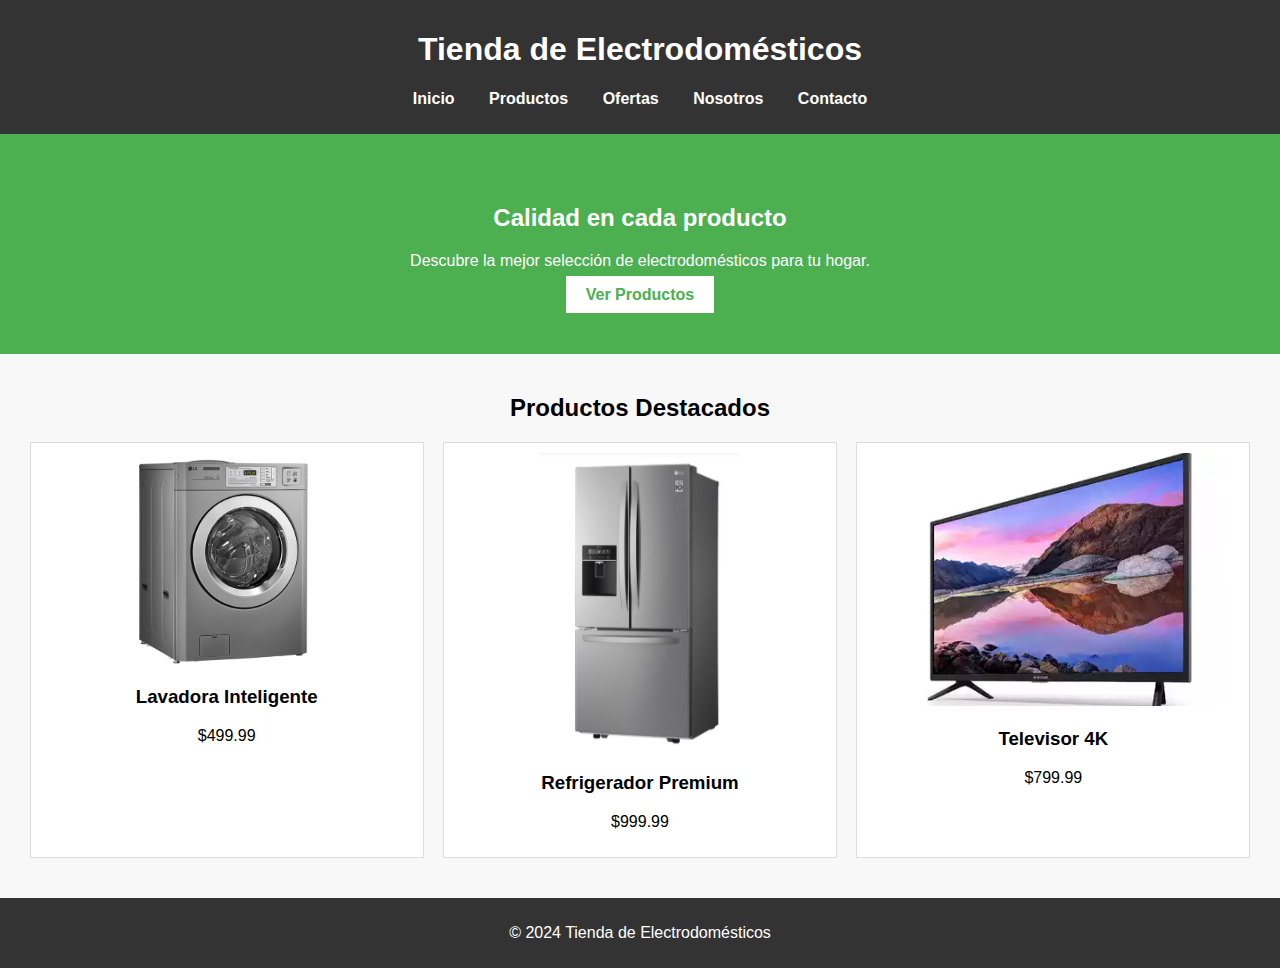
<file: html/index.html>
<!DOCTYPE html>
<html lang="es">
<head>
    <meta charset="UTF-8">
    <meta name="viewport" content="width=device-width, initial-scale=1.0">
    <title>Tienda de Electrodomésticos - Inicio</title>
    <link rel="stylesheet" href="\css\home.css">
</head>
<body>
    <header>
        <div class="logo">
            <h1>Tienda de Electrodomésticos</h1>
        </div>
        <nav>
            <ul>
                <li><a href="index.html">Inicio</a></li>
                <li><a href="productos.html">Productos</a></li>
                <li><a href="ofertas.html">Ofertas</a></li>
                <li><a href="nosotros.html">Nosotros</a></li>
                <li><a href="contacto.html">Contacto</a></li>
            </ul>
        </nav>
    </header>

    <main>
        <section class="hero">
            <h2>Calidad en cada producto</h2>
            <p>Descubre la mejor selección de electrodomésticos para tu hogar.</p>
            <a href="productos.html" class="btn">Ver Productos</a>
        </section>

        <section class="destacados">
            <h2>Productos Destacados</h2>
            <div class="productos-grid">
                <div class="producto">
                    <img src="\img\Screenshot_3.png" alt="Lavadora">
                    <h3>Lavadora Inteligente</h3>
                    <p>$499.99</p>
                </div>
                <div class="producto">
                    <img src="\img\Screenshot_4.png" alt="Refrigerador">
                    <h3>Refrigerador Premium</h3>
                    <p>$999.99</p>
                </div>
                <div class="producto">
                    <img src="\img\Screenshot_5.png" alt="Televisor">
                    <h3>Televisor 4K</h3>
                    <p>$799.99</p>
                </div>
            </div>
        </section>
    </main>

    <footer>
        <p>&copy; 2024 Tienda de Electrodomésticos</p>
    </footer>
</body>
</html>
</file>
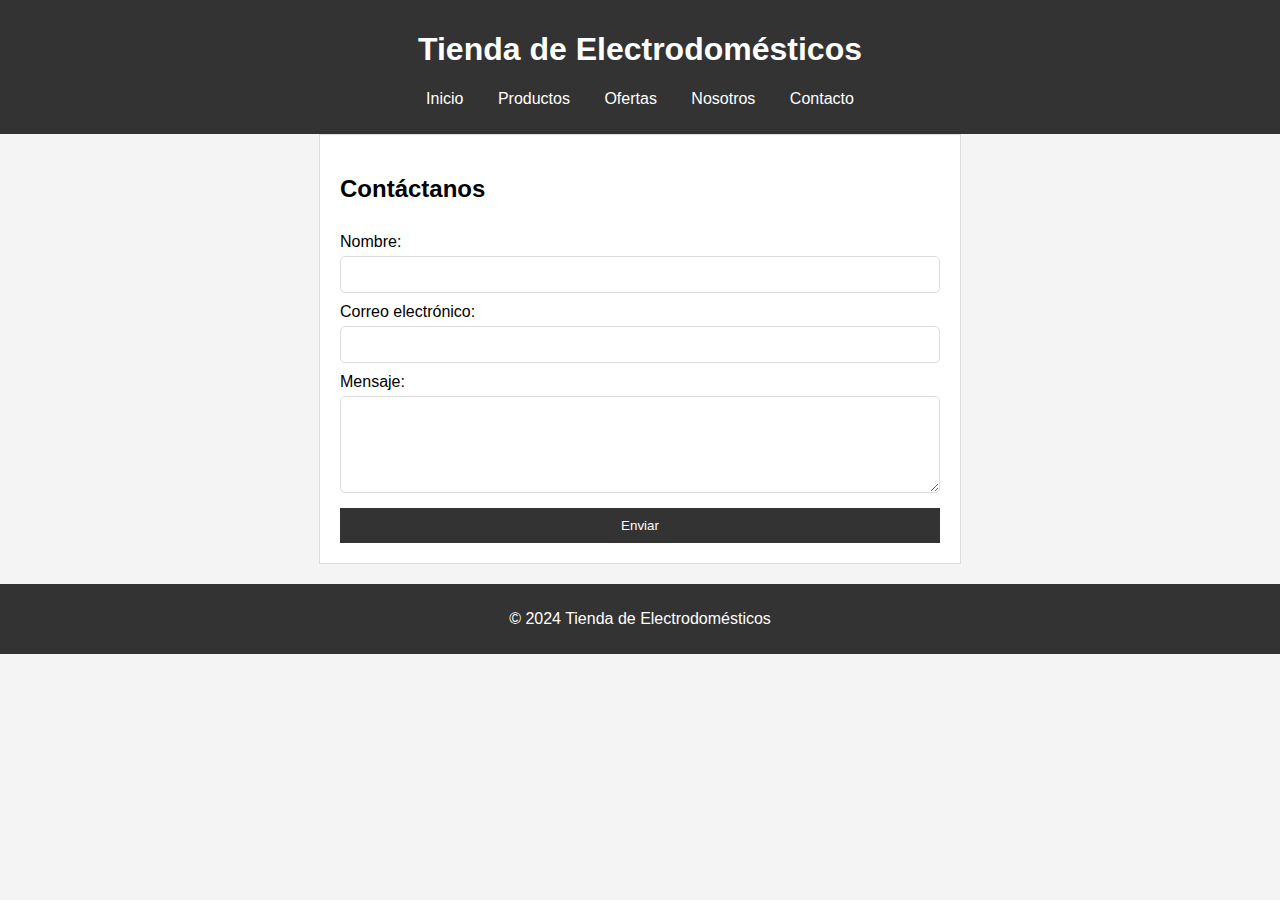
<file: html/contacto.html>
<!DOCTYPE html>
<html lang="es">
<head>
    <meta charset="UTF-8">
    <meta name="viewport" content="width=device-width, initial-scale=1.0">
    <title>Tienda de Electrodomésticos - Contacto</title>
    <link rel="stylesheet" href="\css\contacto.css">
</head>
<body>
    <header>
        <div class="logo">
            <h1>Tienda de Electrodomésticos</h1>
        </div>
        <nav>
            <ul>
                <li><a href="index.html">Inicio</a></li>
                <li><a href="productos.html">Productos</a></li>
                <li><a href="ofertas.html">Ofertas</a></li>
                <li><a href="nosotros.html">Nosotros</a></li>
                <li><a href="contacto.html">Contacto</a></li>
            </ul>
        </nav>
    </header>

    <main>
        <section class="contacto-form">
            <h2>Contáctanos</h2>
            <form>
                <label for="nombre">Nombre:</label>
                <input type="text" id="nombre" name="nombre" required>

                <label for="email">Correo electrónico:</label>
                <input type="email" id="email" name="email" required>

                <label for="mensaje">Mensaje:</label>
                <textarea id="mensaje" name="mensaje" rows="5" required></textarea>

                <button type="submit">Enviar</button>
            </form>
        </section>
    </main>

    <footer>
        <p>&copy; 2024 Tienda de Electrodomésticos</p>
    </footer>
</body>
</html>
</file>
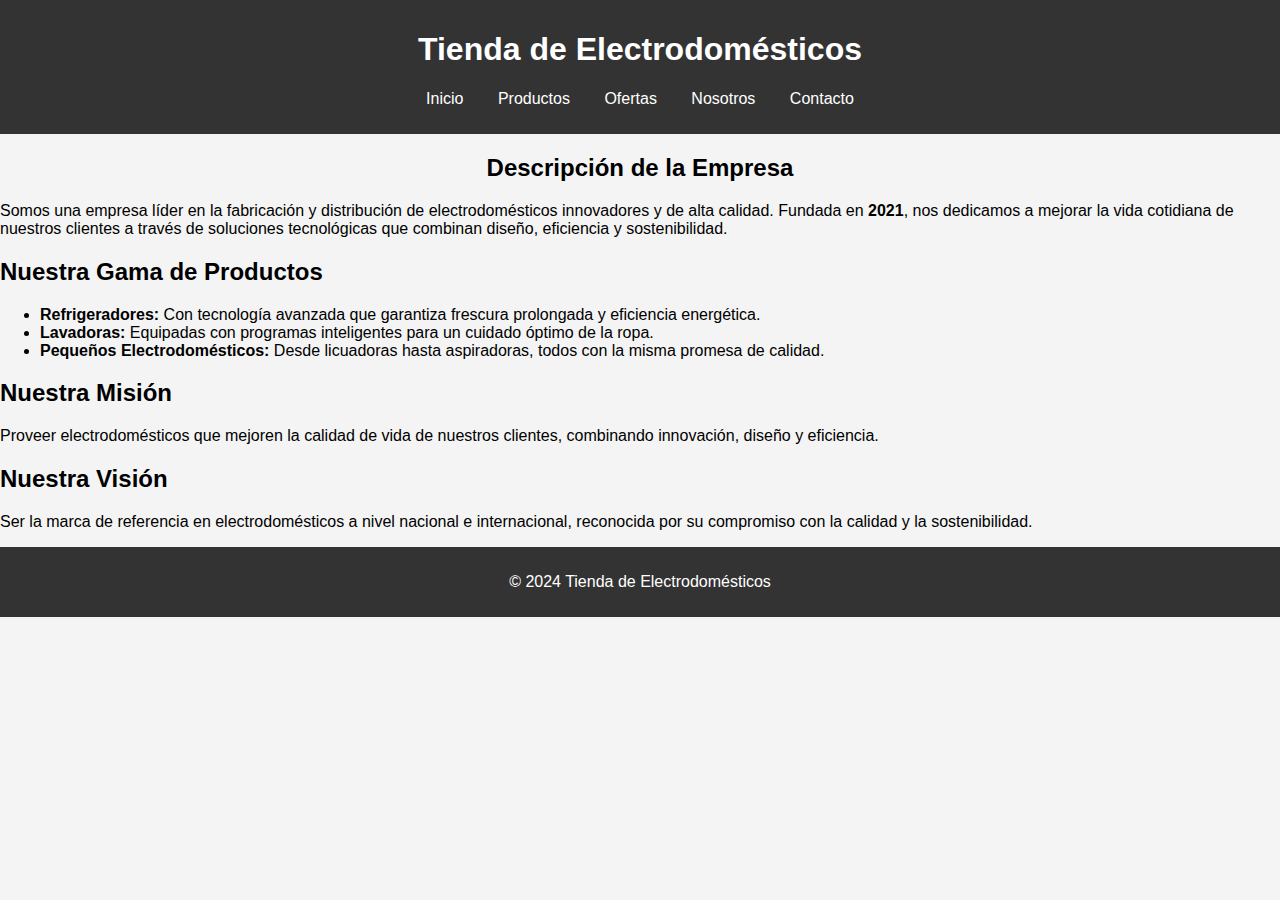
<file: html/nosotros.html>
<!DOCTYPE html>
<html lang="es">
  <head>
    <meta charset="UTF-8" />
    <meta name="viewport" content="width=device-width, initial-scale=1.0" />
    <title>Tienda de Electrodomésticos - Productos</title>
    <link rel="stylesheet" href="\css\producto.css" />
  </head>
  <body>
    <header>
      <div class="logo">
        <h1>Tienda de Electrodomésticos</h1>
      </div>
      <nav>
        <ul>
          <li><a href="index.html">Inicio</a></li>
          <li><a href="productos.html">Productos</a></li>
          <li><a href="ofertas.html">Ofertas</a></li>
          <li><a href="nosotros.html">Nosotros</a></li>
          <li><a href="contacto.html">Contacto</a></li>
        </ul>
      </nav>
    </header>

    <!-- <main>
        <section class="productos-lista">
            <h2>Nuestros Productos</h2>
            <div class="producto-detalle">
                <div class="producto">
                    <img src="\img\Screenshot_3.png"  alt="Lavadora">
                    <img src="\img\wafle.jpg" width="120" alt="Lavadora">
                    <p class="ofertas_color">Oferta</p>
                    
                    <h3>Lavadora Inteligente</h3>
                    <p class="mas">+</p>
                    <p class="oferta_1">waflera</p>
                    <p>$519.999</p>
                    <p>Incluye envio</p>
                    <button>Comprar</button>
                </div>
                <div class="producto">
                    <img src="\img\Screenshot_4.png" alt="Refrigerador">
                    <img src="\img\micro.jpg"  width= "120" alt="Refrigerador">
                    <p class="ofertas_color">Oferta</p>
                    
                    
                    <h3>Refrigerador Premium</h3>
                    <p class="mas">+</p>
                    <p class="oferta_1">microondas</p>
                    <p>$1.000.000</p>
                    <button>Comprar</button>
                </div>
                <div class="producto">
                    <img src="\img\Screenshot_5.png" width= "250" alt="Televisor">
                    <img src="\img\bafle.jpg"  width= "110" alt="televisor">

                    <p class="ofertas_color">Oferta</p>

                    <h3>Televisor 4K</h3>
                    <p class="mas">+</p>
                    <p class="oferta_1">Bafle</p>
                    <p>$899.999</p>
                    <button>Comprar</button>
                </div>
            </div>
        </section>
    </main> -->

    <main class="img-background">
      <section>
        <h2 style="text-align: center;" >Descripción de la Empresa</h2>
        <p>
          Somos una empresa líder en la fabricación y distribución de
          electrodomésticos innovadores y de alta calidad. Fundada en
          <strong>2021</strong>, nos dedicamos a mejorar la vida
          cotidiana de nuestros clientes a través de soluciones tecnológicas que
          combinan diseño, eficiencia y sostenibilidad.
        </p>
        <h2>Nuestra Gama de Productos</h2>
        <ul>
          <li>
            <strong>Refrigeradores:</strong> Con tecnología avanzada que
            garantiza frescura prolongada y eficiencia energética.
          </li>
          <li>
            <strong>Lavadoras:</strong> Equipadas con programas
            inteligentes para un cuidado óptimo de la ropa.
          </li>
          
          <li>
            <strong>Pequeños Electrodomésticos:</strong> Desde licuadoras hasta
            aspiradoras, todos con la misma promesa de calidad.
          </li>
        </ul>
        <h2>Nuestra Misión</h2>
        <p>
          Proveer electrodomésticos que mejoren la calidad de vida de nuestros
          clientes, combinando innovación, diseño y eficiencia.
        </p>
        <h2>Nuestra Visión</h2>
        <p>
          Ser la marca de referencia en electrodomésticos a nivel nacional e
          internacional, reconocida por su compromiso con la calidad y la
          sostenibilidad.
        </p>
      </section>
    </main>

    <footer>
      <p>&copy; 2024 Tienda de Electrodomésticos</p>
    </footer>
  </body>
</html>
</file>
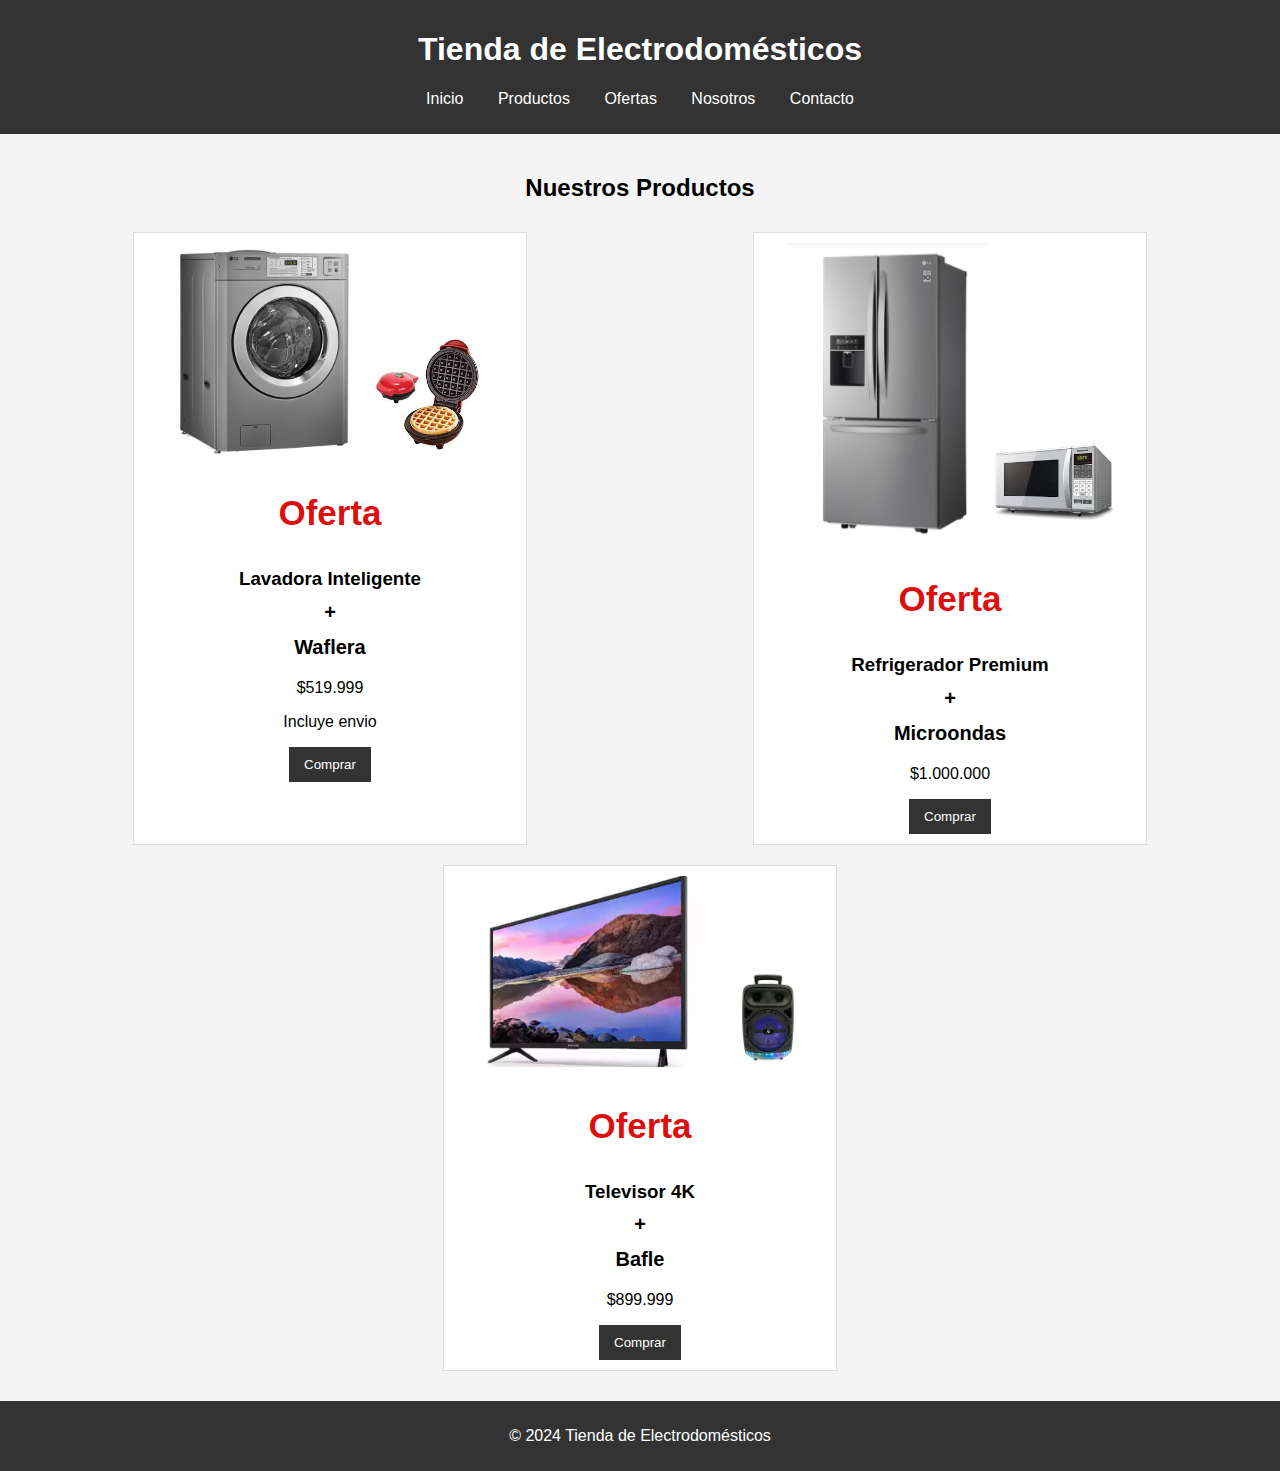
<file: html/ofertas.html>
<!DOCTYPE html>
<html lang="es">
<head>
    <meta charset="UTF-8">
    <meta name="viewport" content="width=device-width, initial-scale=1.0">
    <title>Tienda de Electrodomésticos - Productos</title>
    <link rel="stylesheet" href="\css\producto.css">
</head>
<body>
    <header>
        <div class="logo">
            <h1>Tienda de Electrodomésticos</h1>
        </div>
        <nav>
            <ul>
                <li><a href="index.html">Inicio</a></li>
                <li><a href="productos.html">Productos</a></li>
                <li><a href="ofertas.html">Ofertas</a></li>
                <li><a href="nosotros.html">Nosotros</a></li>
                <li><a href="contacto.html">Contacto</a></li>
            </ul>
        </nav>
    </header>

    <main>
        <section class="productos-lista">
            <h2>Nuestros Productos</h2>
            <div class="producto-detalle">
                <div class="producto">
                    <img src="\img\Screenshot_3.png"  alt="Lavadora">
                    <img src="\img\wafle.jpg" width="120" alt="Lavadora">
                    <p class="ofertas_color">Oferta</p>
                    
                    <h3>Lavadora Inteligente</h3>
                    <p class="mas">+</p>
                    <p class="oferta_1">Waflera</p>
                    <p>$519.999</p>
                    <p>Incluye envio</p>
                    <button>Comprar</button>
                </div>
                <div class="producto">
                    <img src="\img\Screenshot_4.png" alt="Refrigerador">
                    <img src="\img\micro.jpg"  width= "120" alt="Refrigerador">
                    <p class="ofertas_color">Oferta</p>
                    
                    
                    <h3>Refrigerador Premium</h3>
                    <p class="mas">+</p>
                    <p class="oferta_1">Microondas</p>
                    <p>$1.000.000</p>
                    <button>Comprar</button>
                </div>
                <div class="producto">
                    <img src="\img\Screenshot_5.png" width= "250" alt="Televisor">
                    <img src="\img\bafle.jpg"  width= "110" alt="televisor">

                    <p class="ofertas_color">Oferta</p>

                    <h3>Televisor 4K</h3>
                    <p class="mas">+</p>
                    <p class="oferta_1">Bafle</p>
                    <p>$899.999</p>
                    <button>Comprar</button>
                </div>
            </div>
        </section>
    </main>

    <footer>
        <p>&copy; 2024 Tienda de Electrodomésticos</p>
    </footer>
</body>
</html>
</file>
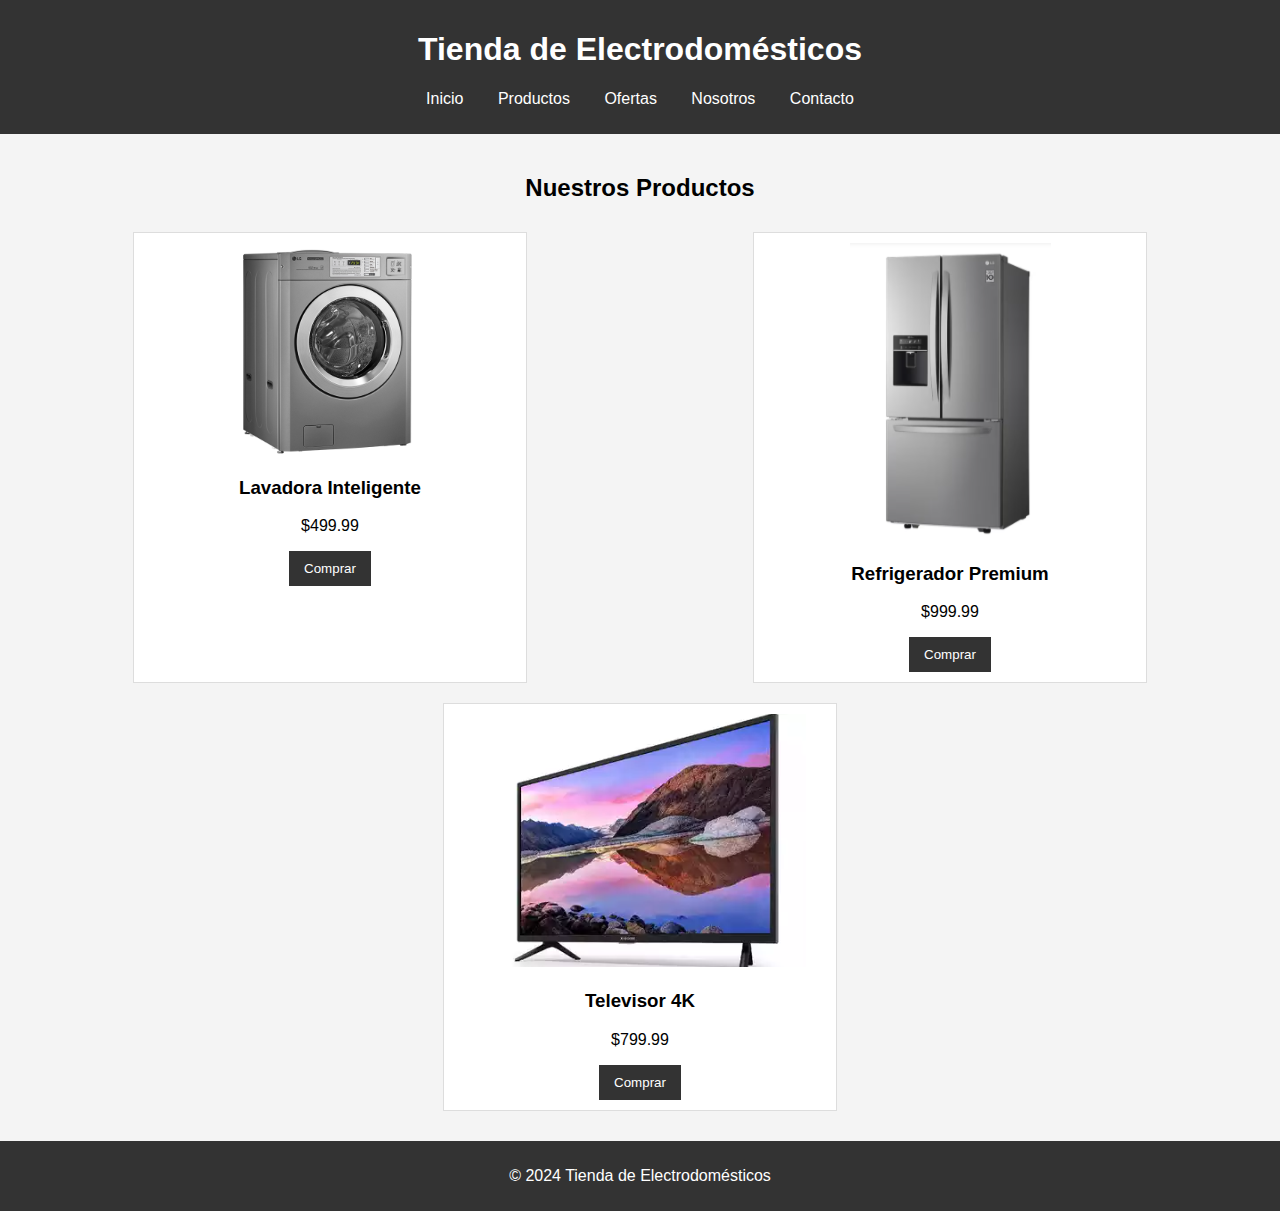
<file: html/productos.html>
<!DOCTYPE html>
<html lang="es">
<head>
    <meta charset="UTF-8">
    <meta name="viewport" content="width=device-width, initial-scale=1.0">
    <title>Tienda de Electrodomésticos - Productos</title>
    <link rel="stylesheet" href="\css\producto.css">
</head>
<body>
    <header>
        <div class="logo">
            <h1>Tienda de Electrodomésticos</h1>
        </div>
        <nav>
            <ul>
                <li><a href="index.html">Inicio</a></li>
                <li><a href="productos.html">Productos</a></li>
                <li><a href="ofertas.html">Ofertas</a></li>
                <li><a href="nosotros.html">Nosotros</a></li>
                <li><a href="contacto.html">Contacto</a></li>
            </ul>
        </nav>
    </header>

    <main>
        <section class="productos-lista">
            <h2>Nuestros Productos</h2>
            <div class="producto-detalle">
                <div class="producto">
                    <img src="\img\Screenshot_3.png" alt="Lavadora">
                    <h3>Lavadora Inteligente</h3>
                    <p>$499.99</p>
                    <button>Comprar</button>
                </div>
                <div class="producto">
                    <img src="\img\Screenshot_4.png" alt="Refrigerador">
                    <h3>Refrigerador Premium</h3>
                    <p>$999.99</p>
                    <button>Comprar</button>
                </div>
                <div class="producto">
                    <img src="\img\Screenshot_5.png" alt="Televisor">
                    <h3>Televisor 4K</h3>
                    <p>$799.99</p>
                    <button>Comprar</button>
                </div>
            </div>
        </section>
    </main>

    <footer>
        <p>&copy; 2024 Tienda de Electrodomésticos</p>
    </footer>
</body>
</html>
</file>
